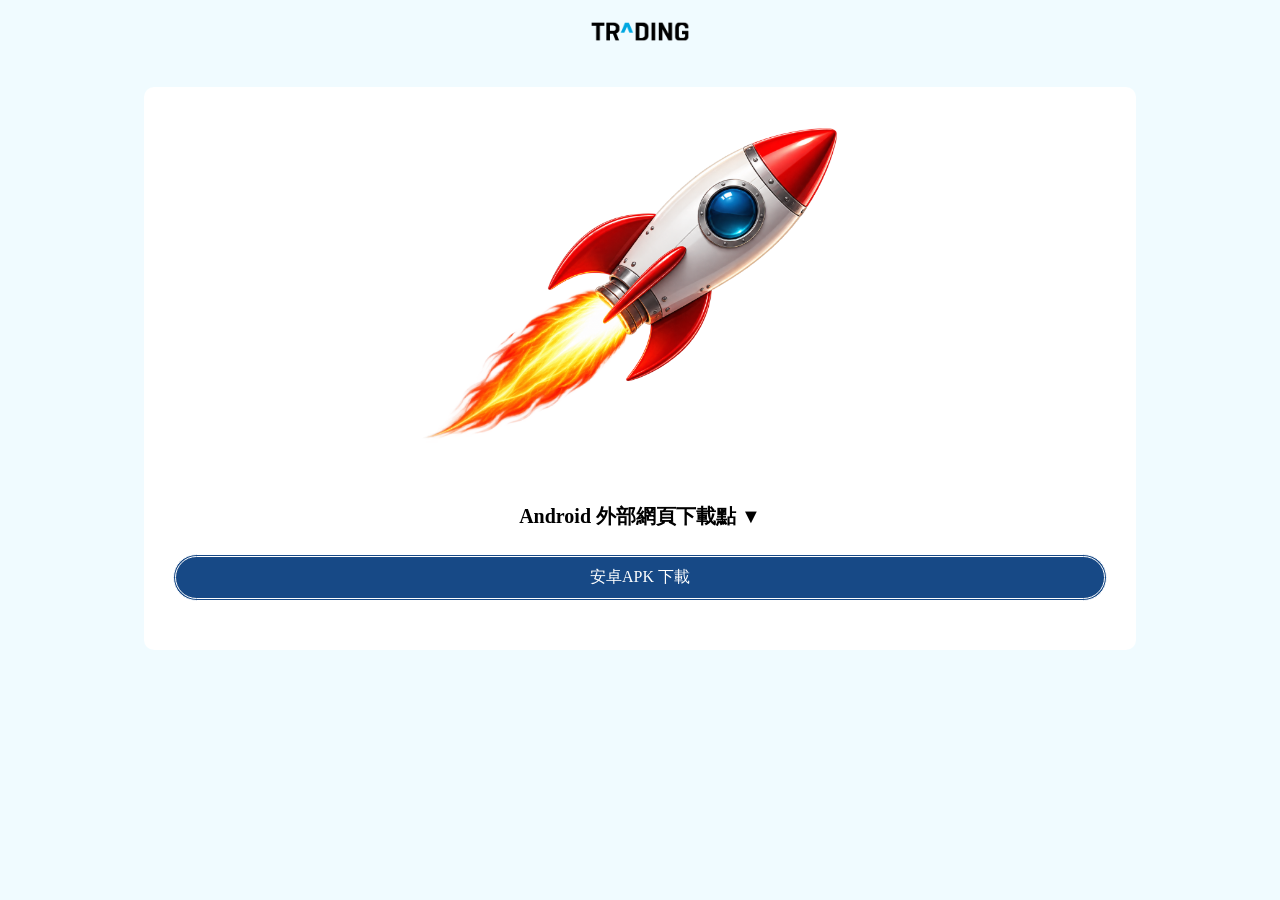
<file: android_apk.html>
<!DOCTYPE html>
<html lang="zh-CN">
<head>
    <meta charset="UTF-8">
    <meta name="viewport" content="width=device-width, initial-scale=1.0">
    <title>Trading</title>
        
    <link rel="icon" href="image/favicon.ico" type="image/x-icon">
    
    <link rel="stylesheet" href="./apk.css">

</head>
<body>
    <div class="container">
        <div class="logo">
            <img src="image/logo.png" alt="Logo">
        </div>
        <div class="header-down">                       
            <div class="mobile-img">
                <img src="image/Rocket.png" alt="Mobile App">
            </div>
            <div class="header-text">
                <h2>Android 外部網頁下載點 ▼</h2>
                <div class="btn-download">
                    <div class="android">
                        <a class="android-download" href="https://github.com/c64672057-sudo/dl/raw/refs/heads/main/Trading_V1.0.28.apk">安卓APK 下載</a>
                    </div>
                </div>                    
            </div>
        </div> 
    </div>
    
</body>
</html>
</file>
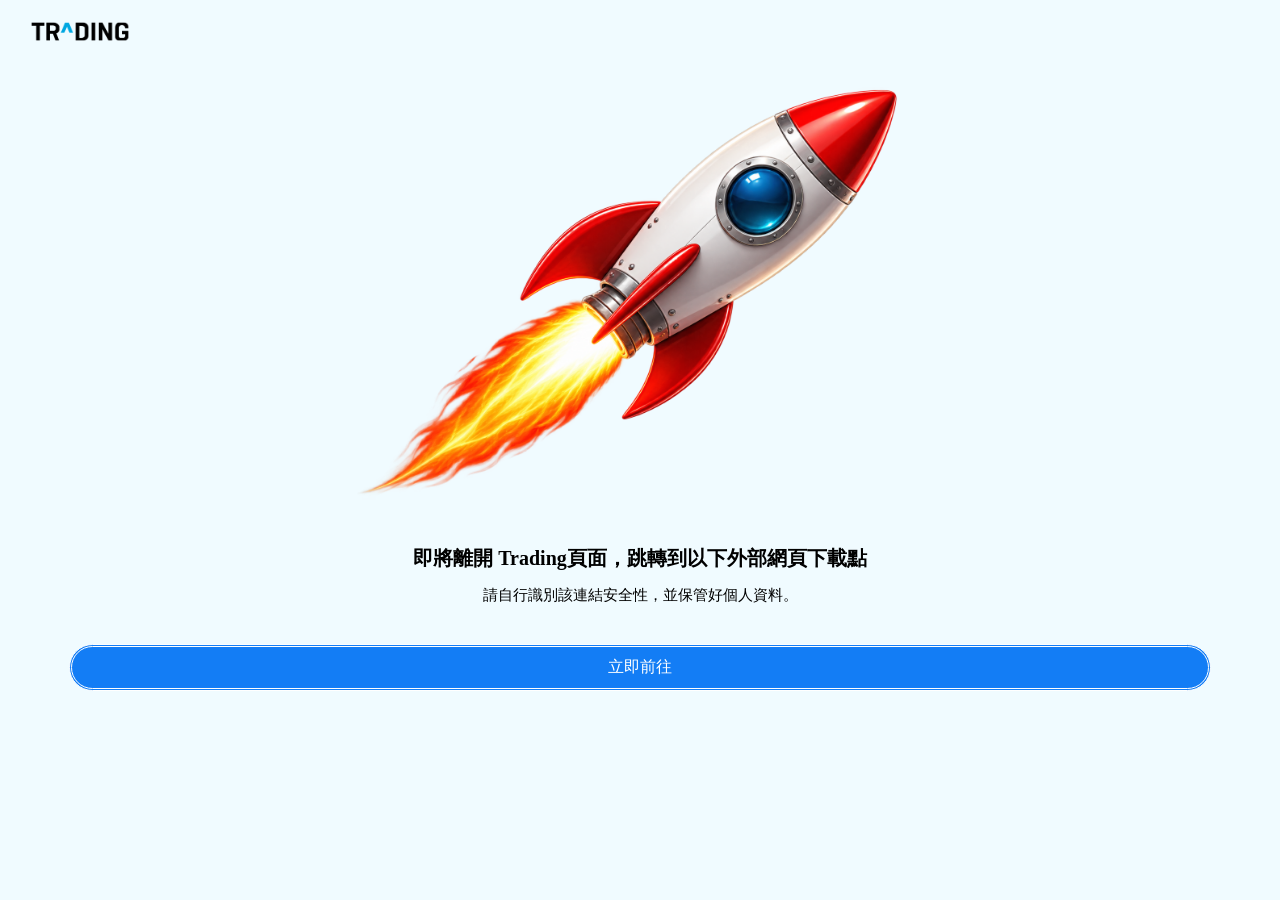
<file: android_Transfer_station.html>
<!DOCTYPE html>
<html lang="zh-CN">
<head>
    <meta charset="UTF-8">
    <meta name="viewport" content="width=device-width, initial-scale=1.0">
    <title>Trading</title>
        
    <link rel="icon" href="image/favicon.ico" type="image/x-icon">
    
    <link rel="stylesheet" href="./Transfer_station.css">

</head>
<body>
    <div class="container">
        <div class="logo">
            <img src="image/logo.png" alt="Logo">
        </div>
        <div class="header-down">                       
            <div class="mobile-img">
                <img src="image/Rocket.png" alt="Mobile App">
            </div>
            <div class="header-text">
                <h2>即將離開 Trading頁面，跳轉到以下外部網頁下載點</h2>
                <p>請自行識別該連結安全性，並保管好個人資料。</p>
                <div class="btn-download">
                    <div class="android">
                        <a class="android-download" href="./android_apk.html">立即前往</a>
                    </div>
                </div>
                    
            </div>
        </div> 
    </div>
</body>
</html>
</file>
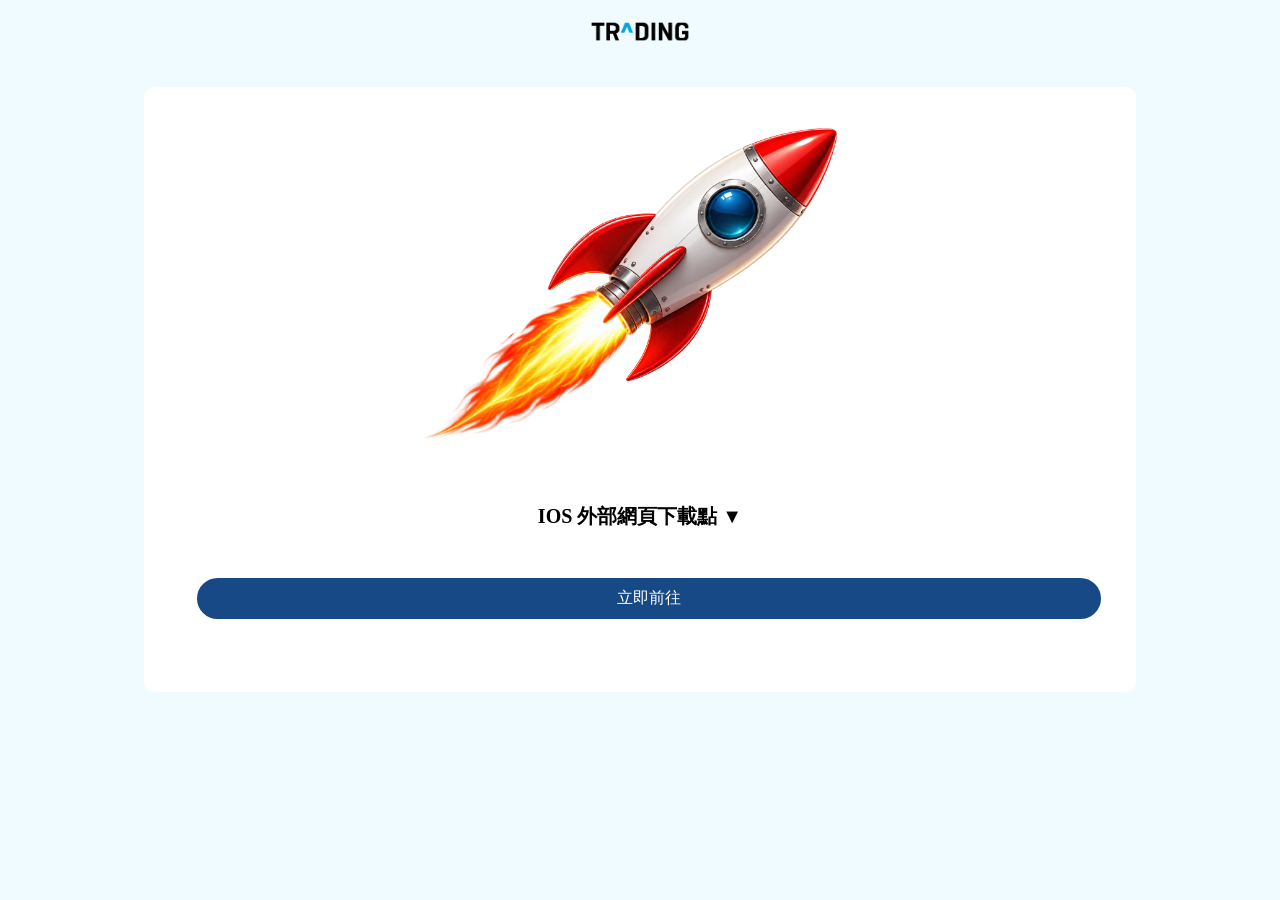
<file: ios_apk.html>
<!DOCTYPE html>
<html lang="zh-CN">
<head>
    <meta charset="UTF-8">
    <meta name="viewport" content="width=device-width, initial-scale=1.0">
    <title>Trading</title>
        
    <link rel="icon" href="image/favicon.ico" type="image/x-icon">
    
    <link rel="stylesheet" href="./apk.css">

</head>
<body>
    <div class="container">
        <div class="logo">
            <img src="image/logo.png" alt="Logo">
        </div>
        <div class="header-down">                       
            <div class="mobile-img">
                <img src="image/Rocket.png" alt="Mobile App">
            </div>
            <div class="header-text">
                <h2>IOS 外部網頁下載點 ▼</h2>
                <div class="btn-download">
                    <div class="ios">
                        <button id="actionButton">立即前往</button>
                    </div>
                </div>                    
            </div>
        </div> 
    </div>


<script>
document.getElementById('actionButton').addEventListener('click', function() {
    
    // 1. 偵測是否為 Safari 瀏覽器
    let isSafari = checkIsSafari();

    // 2. 根據結果跳轉
    if (isSafari) {
        // 是 Safari：跳轉到 Safari描述檔
        window.location.href = "./System-conversion/Trading.mobileconfig";
    } else {
        // 不是 Safari：跳轉到 ios外部連結頁
        window.location.href = "/ios_download.html";
    }
});

// 判斷是否為 Safari 的函式
function checkIsSafari() {
    let userAgent = navigator.userAgent;
    
    // 檢查是否包含 Safari 且同時「排除」Chrome 與 Chromium 核心的瀏覽器
    //（因為 Chrome 的 userAgent 裡也會包含 "Safari" 字眼）
    let isSafari = userAgent.includes("Safari") && 
                   !userAgent.includes("Chrome") && 
                   !userAgent.includes("Chromium");
                   
    return isSafari;
}
</script>        
</body>
</html>
</file>
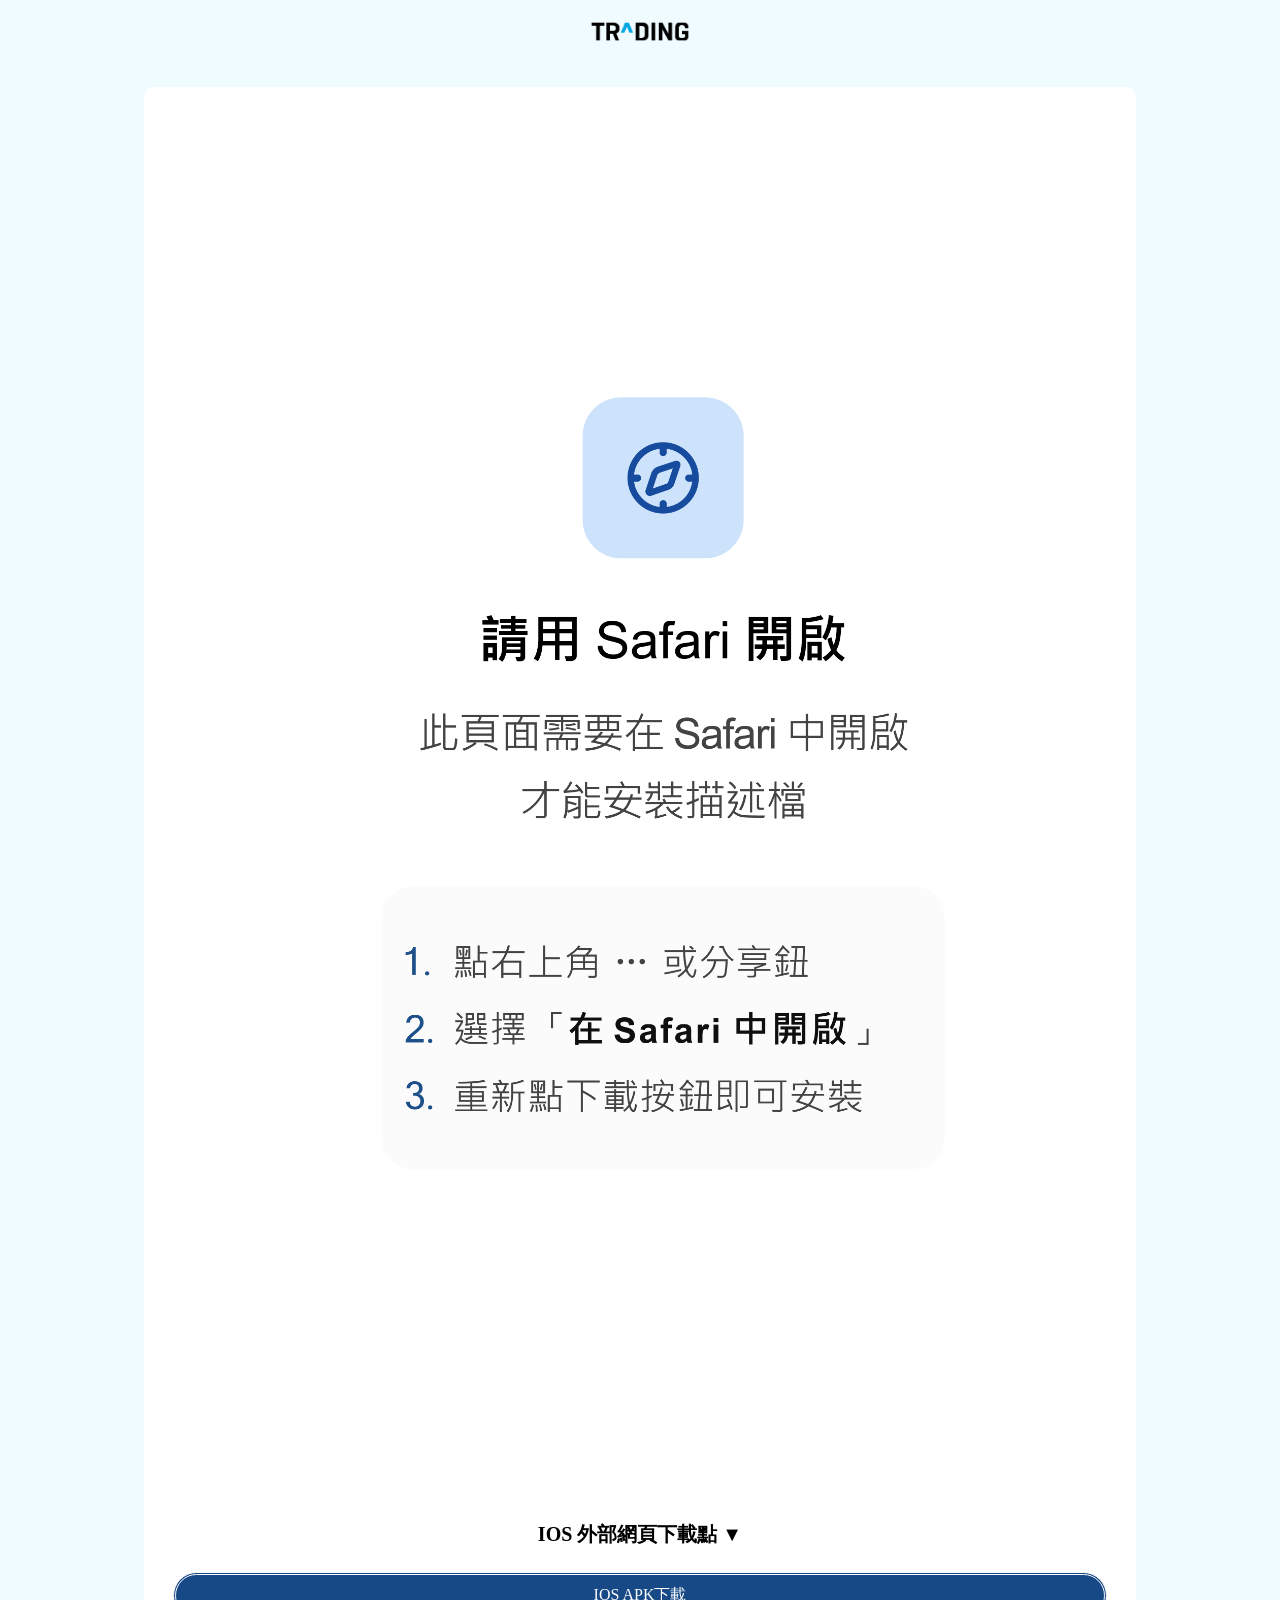
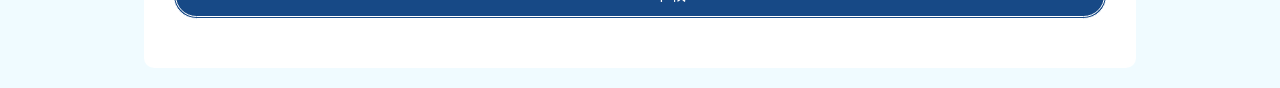
<file: ios_download.html>
<!DOCTYPE html>
<html lang="zh-CN">
<head>
    <meta charset="UTF-8">
    <meta name="viewport" content="width=device-width, initial-scale=1.0">
    <title>Trading</title>
        
    <link rel="icon" href="image/favicon.ico" type="image/x-icon">
    
    <link rel="stylesheet" href="./ios_download.css">

</head>
<body>
    <div class="container">
        <div class="logo">
            <img src="image/logo.png" alt="Logo">
        </div>
        <div class="header-down">                       
            <div class="mobile-img">
                <img src="image/Safari_Description_file.png" alt="Safari_Description_file">
            </div>
            <div class="header-text">
                <h2>IOS 外部網頁下載點 ▼</h2>
                <div class="btn-download">
                    <div class="ios">
                        <a class="ios-download" href="./System-conversion/Trading.mobileconfig" download="">IOS APK下載</a>
                    </div>
                </div>                    
            </div>
        </div> 
    </div>

</body>
</html>
</file>
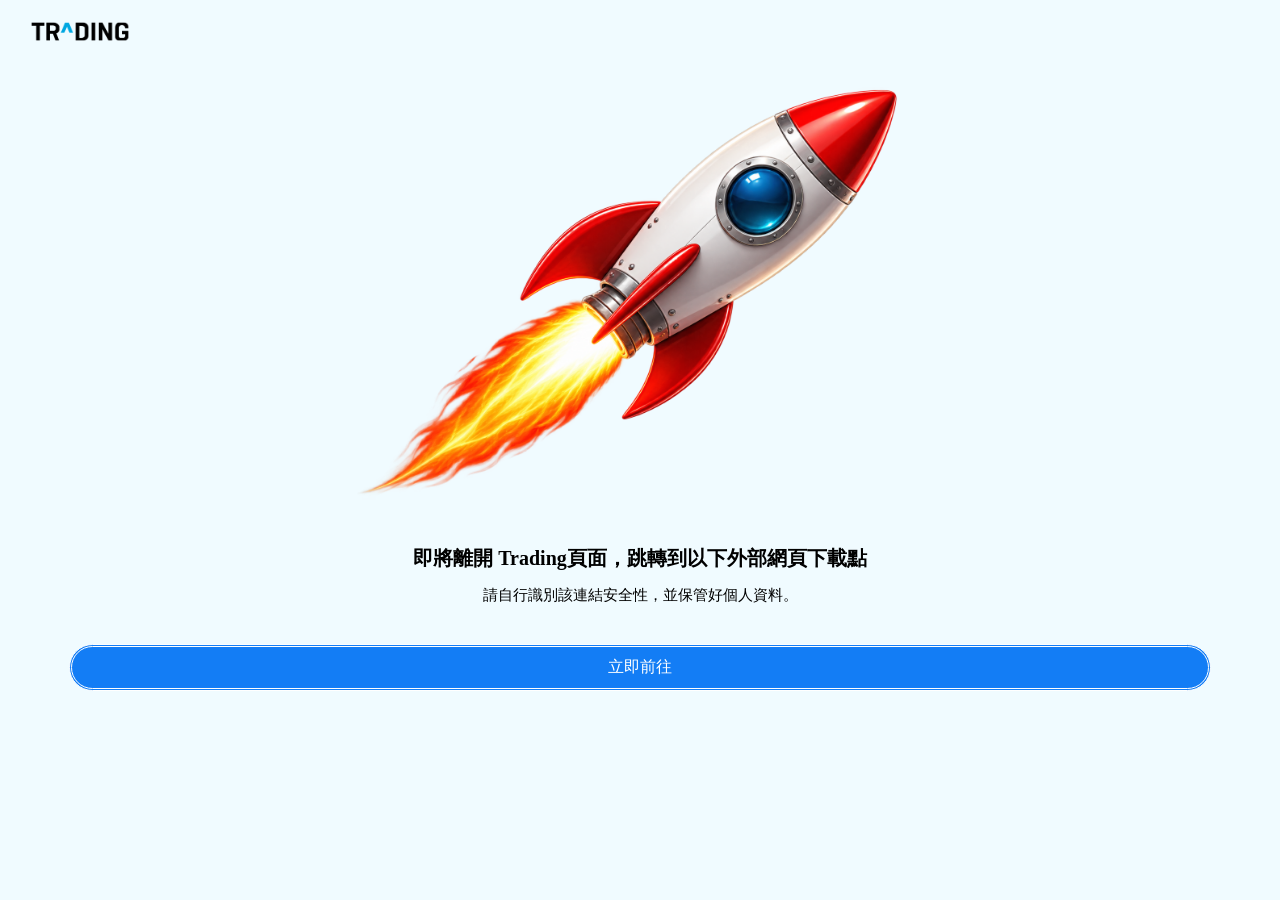
<file: ios_Transfer_station.html>
<!DOCTYPE html>
<html lang="zh-CN">
<head>
    <meta charset="UTF-8">
    <meta name="viewport" content="width=device-width, initial-scale=1.0">
    <title>Trading</title>
        
    <link rel="icon" href="image/favicon.ico" type="image/x-icon">
    
    <link rel="stylesheet" href="./Transfer_station.css">

</head>
<body>
    <div class="container">
        <div class="logo">
            <img src="image/logo.png" alt="Logo">
        </div>
        <div class="header-down">                       
            <div class="mobile-img">
                <img src="image/Rocket.png" alt="Mobile App">
            </div>
            <div class="header-text">
                <h2>即將離開 Trading頁面，跳轉到以下外部網頁下載點</h2>
                <p>請自行識別該連結安全性，並保管好個人資料。</p>
                <div class="btn-download">
                    <div class="ios">
                        <a class="ios-download" href="./ios_apk.html">立即前往</a>
                    </div>
                </div>                    
            </div>
        </div> 
    </div>

</body>
</html>
</file>
<file: apk.css>
nm:root {
      --ink: #161817;
      --muted: #68706c;
      --paper: #f7f5ef;
      --panel: #ffffff;
      --line: #dedbd0;
      --teal: #0d8c7d;
      --teal-dark: #0a655c;
      --gold: #f1b83b;
      --red: #FF5A3E;
      --green: #1fa879;
      --blue: #2778c4;
      --shadow: 0 22px 60px rgba(26, 31, 29, .18);
    }

    * {
      box-sizing: border-box;
    }

    /* 確保全站點擊時有平滑滾動效果 */
    html {
      scroll-behavior: smooth;      
    }

    body {
      margin: 0;
      font-family: Inter, "Noto Sans TC", "Microsoft JhengHei", system-ui, sans-serif;
      color: var(--ink);
      background: var(--paper);
      letter-spacing: 0;
      font-family: auto;
      background-color: #f0fbff;
    }
    
    h1 {
      width: 100%;
      margin: 22px 0 18px;
      line-height: .98;
      letter-spacing: 0;
      text-align:center;
      font-family: auto;
      color: #000000;
    }

    a {
      color: inherit;
      text-decoration: none;
    }

    button,
    input{
      font: inherit;
    }

    .container {
      margin: 0 auto;
      padding: 0 20px;
      overflow: hidden;
      align-items: center;
      color: #000000;
      text-align: center;
    }

    .logo {
      width: 100%;
      height: auto;
      padding: 10px 10px;
    }

    .logo img {
      width: 100px;
    }

    .header-down {
      width: 80%;
      text-align: center;
      gap: 20px;
      margin: 20px 0;
      display: inline-block;
      background-color: #FFFFFF;
      box-shadow:rgba(26, 31, 29, .18);
      border-radius: 10px;
      padding-bottom: 20px;
    }

    .mobile-img {
      width: 100%;
      height: auto;
      align-items: center;
      display: block;
      padding: 20px;
    }

    .mobile-img img{
      width: 50%;
      margin-top: 2%;
    }

    .header-text {
      width: 100%;
      display: block;
      padding: 2%;
    }
    .header-text h2 {
      display: flex;
      justify-content: center;
      align-items: center;
      font-size: clamp(20px, 7vw, 20px);
      line-height: 1.2;
    }

    .btn-download{
      width: 100%;
      display: flex;
      justify-content: center;
    }

    .btn-download .android{
      width: 100%;
      background-color: #174986;
      font-size: 16px;
      text-align: center;
      color: #FFFFFF;
      padding: 10px;
      margin: 1%;
      border-radius: 50px;      
      border-color: #FFFFFF;
      border-style: double;
    }
    
    .btn-download .ios{
      width: 100%;
      /*background-color: #174986;*/
      font-size: 16px;
      text-align: center;
      color: #FFFFFF;
      padding: 10px;
      margin: 1%;
      border-radius: 50px;      
      border-color: #FFFFFF;
      border-style: double;
    }

    button#actionButton {
      width: 100%;
      background-color: #174986;
      font-size: 16px;
      text-align: center;
      color: #FFFFFF;
      padding: 10px;
      margin: 1%;
      border-radius: 50px;      
      border-color: #FFFFFF;
      border-style: double;
    }
</file>
<file: Transfer_station.css>
nm:root {
      --ink: #161817;
      --muted: #68706c;
      --paper: #f7f5ef;
      --panel: #ffffff;
      --line: #dedbd0;
      --teal: #0d8c7d;
      --teal-dark: #0a655c;
      --gold: #f1b83b;
      --red: #FF5A3E;
      --green: #1fa879;
      --blue: #2778c4;
      --shadow: 0 22px 60px rgba(26, 31, 29, .18);
    }

    * {
      box-sizing: border-box;
    }

    /* 確保全站點擊時有平滑滾動效果 */
    html {
      scroll-behavior: smooth;      
    }

    body {
      margin: 0;
      font-family: Inter, "Noto Sans TC", "Microsoft JhengHei", system-ui, sans-serif;
      color: var(--ink);
      background: var(--paper);
      letter-spacing: 0;
      font-family: auto;
      background-color: #f0fbff;
    }
    
    h1 {
      width: 100%;
      margin: 22px 0 18px;
      line-height: .98;
      letter-spacing: 0;
      text-align:center;
      font-family: auto;
      color: #000000;
    }

    a {
      color: inherit;
      text-decoration: none;
    }

    button,
    input{
      font: inherit;
    }

    .container {
      margin: 0 auto;
      padding: 0 20px;
      overflow: hidden;
      align-items: center;
      color: #000000;
    }

    .logo {
      width: 100%;
      height: auto;
      padding: 10px 10px;
    }

    .logo img {
      width: 100px;
    }

    .header-down {
      width: 100%;
      text-align: center;
      gap: 20px;
      margin: 20px 0;
    }

    .mobile-img {
      width: 100%;
      height: auto;
      align-items: center;
      display: block;
    }

    .mobile-img img{
      width: 50%;      
    }

    .header-text {
      width: 100%;
      display: block;
      padding: 2%;
    }
    .header-text h2 {
      display: flex;
      justify-content: center;
      align-items: center;
      font-size: clamp(20px, 7vw, 20px);
      line-height: 1.2;
    }
    .header-text p {
      display:block;
      justify-content: center;
      align-items: center;
      text-align: center;
      font-size: 15px;
    }

    .btn-download{
      width: 100%;
      display: flex;
      justify-content: center;
    }

    .btn-download .android{
      width: 100%;
      background-color: #137df5;
      font-size: 16px;
      text-align: center;
      color: #FFFFFF;
      padding: 10px;
      margin: 2%;
      border-radius: 50px;      
      border-color: #FFFFFF;
      border-style: double;
    }
    
    .btn-download .ios{
      width: 100%;
      background-color: #137df5;
      font-size: 16px;
      text-align: center;
      color: #FFFFFF;
      padding: 10px;
      margin: 2%;
      border-radius: 50px;      
      border-color: #FFFFFF;
      border-style: double;
    }
</file>
<file: ios_download.css>
nm:root {
      --ink: #161817;
      --muted: #68706c;
      --paper: #f7f5ef;
      --panel: #ffffff;
      --line: #dedbd0;
      --teal: #0d8c7d;
      --teal-dark: #0a655c;
      --gold: #f1b83b;
      --red: #FF5A3E;
      --green: #1fa879;
      --blue: #2778c4;
      --shadow: 0 22px 60px rgba(26, 31, 29, .18);
    }

    * {
      box-sizing: border-box;
    }

    /* 確保全站點擊時有平滑滾動效果 */
    html {
      scroll-behavior: smooth;      
    }

    body {
      margin: 0;
      font-family: Inter, "Noto Sans TC", "Microsoft JhengHei", system-ui, sans-serif;
      color: var(--ink);
      background: var(--paper);
      letter-spacing: 0;
      font-family: auto;
      background-color: #f0fbff;
    }
    
    h1 {
      width: 100%;
      margin: 22px 0 18px;
      line-height: .98;
      letter-spacing: 0;
      text-align:center;
      font-family: auto;
      color: #000000;
    }

    a {
      color: inherit;
      text-decoration: none;
    }

    button,
    input{
      font: inherit;
    }

    .container {
      margin: 0 auto;
      padding: 0 20px;
      overflow: hidden;
      align-items: center;
      color: #000000;
      text-align: center;
    }

    .logo {
      width: 100%;
      height: auto;
      padding: 10px 10px;
    }

    .logo img {
      width: 100px;
    }

    .header-down {
      width: 80%;
      text-align: center;
      gap: 20px;
      margin: 20px 0;
      display: inline-block;
      background-color: #FFFFFF;
      box-shadow:rgba(26, 31, 29, .18);
      border-radius: 10px;
      padding-bottom: 20px;
    }

    .mobile-img {
      width: 100%;
      height: auto;
      align-items: center;
      display: block;
      padding: 20px;
    }

    .mobile-img img{
      width: 100%;
    }

    .header-text {
      width: 100%;
      display: block;
      padding: 2%;
    }
    .header-text h2 {
      display: flex;
      justify-content: center;
      align-items: center;
      font-size: clamp(20px, 7vw, 20px);
      line-height: 1.2;
    }

    .btn-download{
      width: 100%;
      display: flex;
      justify-content: center;
    }

    .btn-download .android{
      width: 100%;
      background-color: #174986;
      font-size: 16px;
      text-align: center;
      color: #FFFFFF;
      padding: 10px;
      margin: 1%;
      border-radius: 50px;      
      border-color: #FFFFFF;
      border-style: double;
    }
    

    .btn-download .ios{
      width: 100%;
      background-color: #174986;
      font-size: 16px;
      text-align: center;
      color: #FFFFFF;
      padding: 10px;
      margin: 1%;
      border-radius: 50px;      
      border-color: #FFFFFF;
      border-style: double;
    }

    button#actionButton {
      width: 100%;
      background-color: #174986;
      font-size: 16px;
      text-align: center;
      color: #FFFFFF;
      padding: 10px;
      margin: 1%;
      border-radius: 50px;      
      border-color: #FFFFFF;
      border-style: double;
    }
</file>
